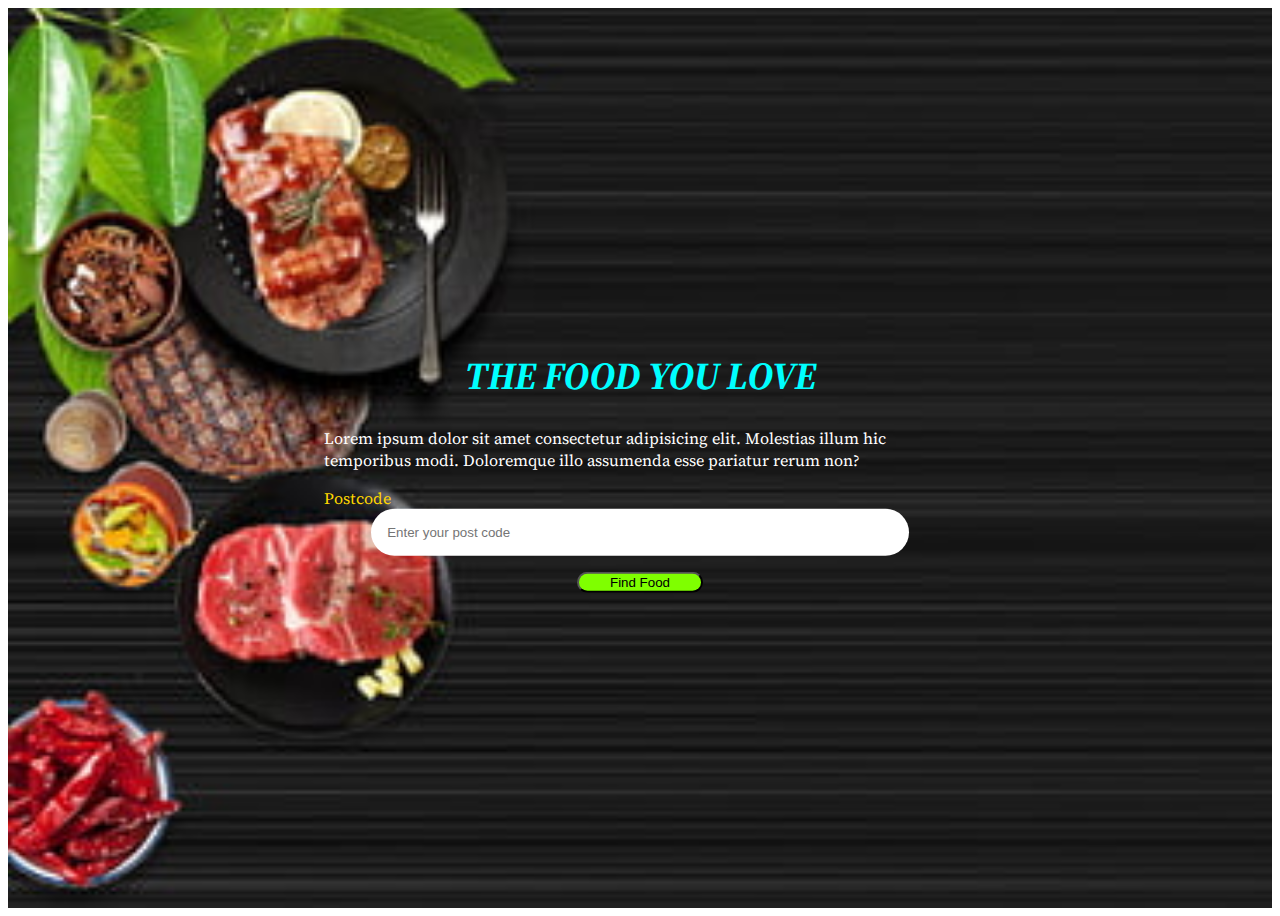
<file: foodOrderWebsite/index.html>
<!DOCTYPE html>
<html lang="en">
<head>
    <meta charset="UTF-8">
    <meta http-equiv="X-UA-Compatible" content="IE=edge">
    <meta name="viewport" content="width=device-width, initial-scale=1.0">
    <title>Document</title>
    <link href="https://fonts.googleapis.com/css2?family=Baloo+2&family=Rowdies:wght@300;400&family=Source+Serif+4:ital,wght@1,200&display=swap" rel="stylesheet">
    <link rel="stylesheet" href="style.css">
</head>
<body>
    <section class="hero_image">
        <div class="hero_wrapper">
            <h1>THE FOOD YOU LOVE</h1>
            <p>Lorem ipsum dolor sit amet consectetur adipisicing elit. Molestias illum hic temporibus modi. Doloremque illo assumenda esse pariatur rerum non?</p>
            <span>Postcode</span>
            <form class="form_code">
                <input class="post_code"type="text" placeholder="Enter your post code">
                <button type="submit">Find Food</button>
            </form>
        </div>
    </section>
</body>
</html>
</file>
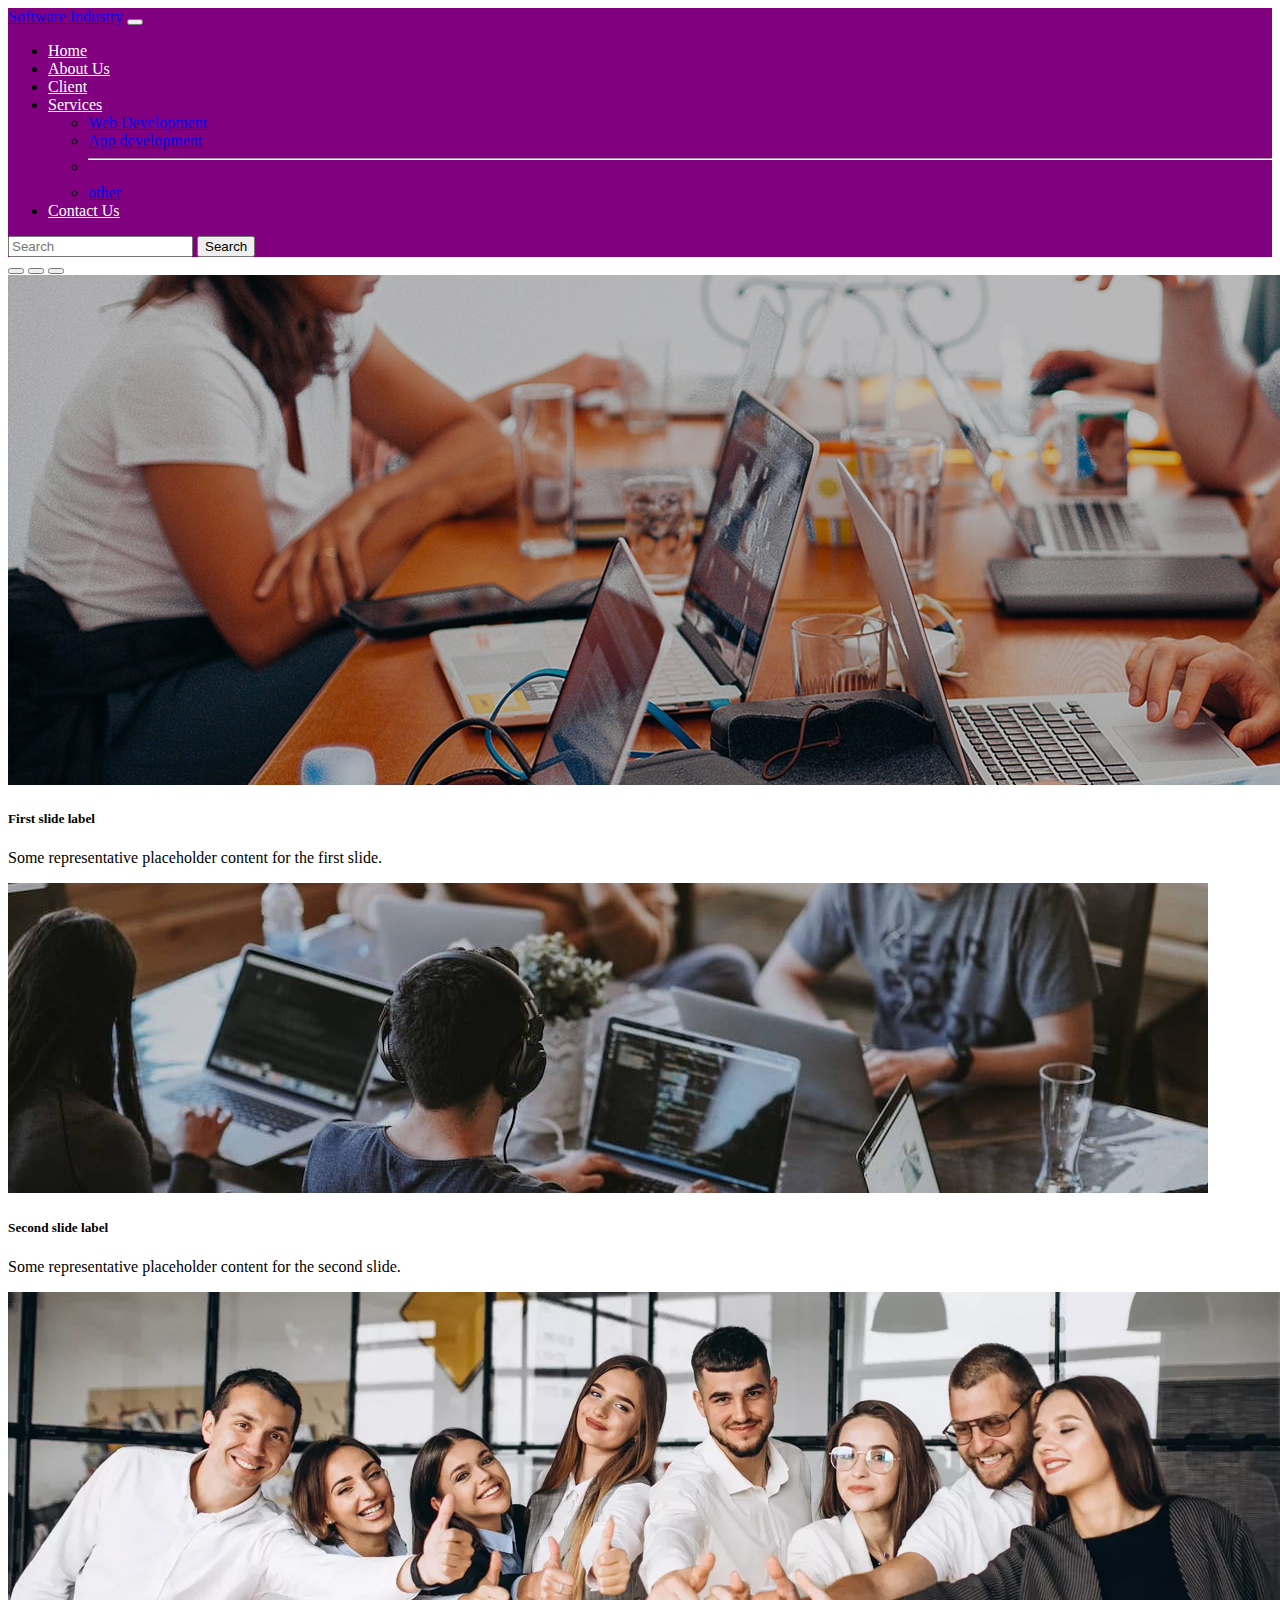
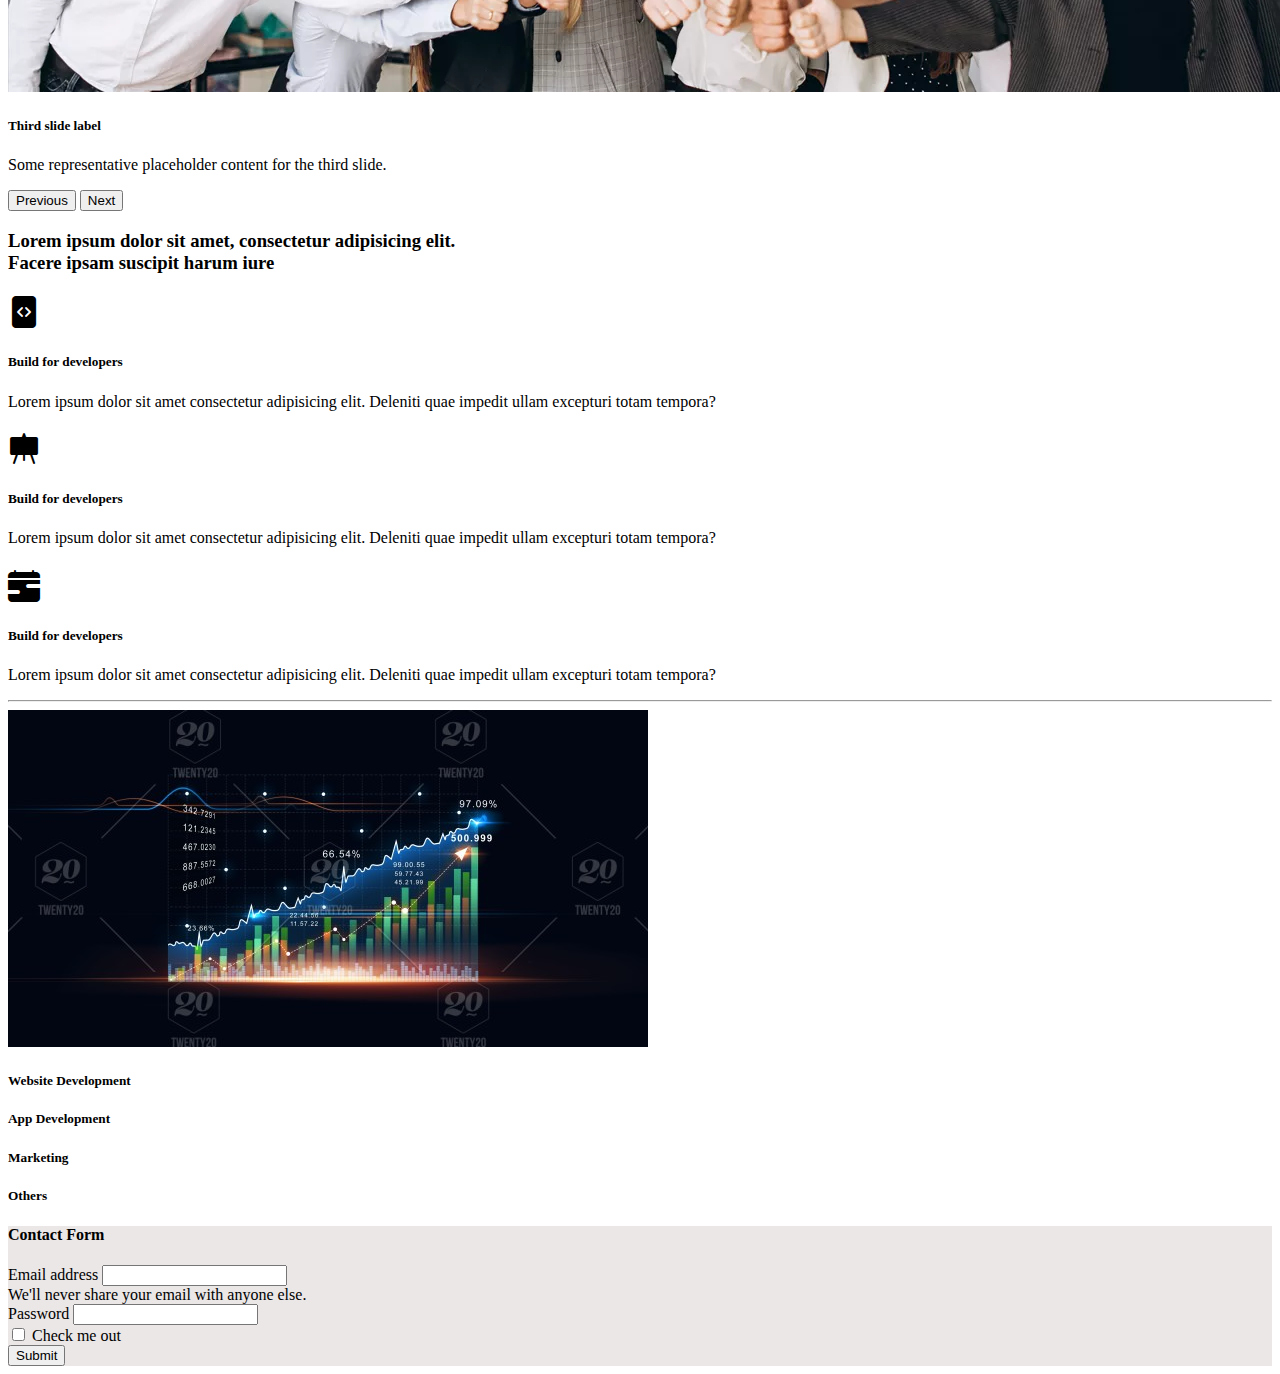
<file: practice-website/boots-1.html>
<!doctype html>
<html lang="en">
  <head>
    <!-- Required meta tags -->
    <meta charset="utf-8">
    <meta name="viewport" content="width=device-width, initial-scale=1">

    <!-- Bootstrap CSS -->
    <link href="https://cdn.jsdelivr.net/npm/bootstrap@5.0.2/dist/css/bootstrap.min.css" rel="stylesheet" integrity="sha384-EVSTQN3/azprG1Anm3QDgpJLIm9Nao0Yz1ztcQTwFspd3yD65VohhpuuCOmLASjC" crossorigin="anonymous">

    <!-- Boostrap-icon -->
    <link rel="stylesheet" href="https://cdn.jsdelivr.net/npm/bootstrap-icons@1.8.3/font/bootstrap-icons.css">

    <!-- style -->
    <link rel="stylesheet" href="css/style.css">
    <title>Bootstrap-1</title>
  </head>
  <body>
    <!--Navbar -->
    <nav class="navbar navbar-expand-lg navbar-dark "style="background:purple">
      <div class="container-fluid">
        <a class="navbar-brand" href="#">Software Industry</a>
        <button class="navbar-toggler" type="button" data-bs-toggle="collapse" data-bs-target="#navbarSupportedContent" aria-controls="navbarSupportedContent" aria-expanded="false" aria-label="Toggle navigation">
          <span class="navbar-toggler-icon"></span>
        </button>
        <div class="collapse navbar-collapse" id="navbarSupportedContent">
          <ul class="navbar-nav me-auto mb-2 mb-lg-0">
            <li class="nav-item">
              <a class="nav-link active" aria-current="page" href="#">Home</a>
            </li>
            <li class="nav-item">
              <a class="nav-link" href="#">About Us</a>
            </li>
            <li class="nav-item">
              <a class="nav-link" href="#">Client</a>
            </li>
            <li class="nav-item dropdown">
              <a class="nav-link dropdown-toggle" href="#" id="navbarDropdown" role="button" data-bs-toggle="dropdown" aria-expanded="false">
                Services
              </a>
              <ul class="dropdown-menu" aria-labelledby="navbarDropdown">
                <li><a class="dropdown-item" href="#">Web Development</a></li>
                <li><a class="dropdown-item" href="#">App development</a></li>
                <li><hr class="dropdown-divider"></li>
                <li><a class="dropdown-item" href="#">other</a></li>
              </ul>
            </li>
            <li class="nav-item">
              <a class="nav-link" href="#">Contact Us</a>
            </li>
          </ul>
          <form class="d-flex">
            <input class="form-control me-2" type="search" placeholder="Search" aria-label="Search">
            <button class="btn btn-outline-light" type="submit">Search</button>
          </form>
        </div>
      </div>
    </nav>
    <!-- slider -->
    <div id="carouselExampleCaptions" class="carousel slide" data-bs-ride="carousel">
      <div class="carousel-indicators">
        <button type="button" data-bs-target="#carouselExampleCaptions" data-bs-slide-to="0" class="active" aria-current="true" aria-label="Slide 1"></button>
        <button type="button" data-bs-target="#carouselExampleCaptions" data-bs-slide-to="1" aria-label="Slide 2"></button>
        <button type="button" data-bs-target="#carouselExampleCaptions" data-bs-slide-to="2" aria-label="Slide 3"></button>
      </div>
      <div class="carousel-inner">
        <div class="carousel-item active">
          <img src="images/1.jpg" class="d-block w-100" alt="....">
          <div class="carousel-caption d-none d-md-block">
            <h5>First slide label</h5>
            <p>Some representative placeholder content for the first slide.</p>
          </div>
        </div>
        <div class="carousel-item">
          <img src="images/4.jpg" class="d-block w-100" alt="....">
          <div class="carousel-caption d-none d-md-block">
            <h5>Second slide label</h5>
            <p>Some representative placeholder content for the second slide.</p>
          </div>
        </div>
        <div class="carousel-item">
          <img src="images/3.jpg" class="d-block w-100" alt="....">
          <div class="carousel-caption d-none d-md-block">
            <h5>Third slide label</h5>
            <p>Some representative placeholder content for the third slide.</p>
          </div>
        </div>
      </div>
      <button class="carousel-control-prev" type="button" data-bs-target="#carouselExampleCaptions" data-bs-slide="prev">
        <span class="carousel-control-prev-icon" aria-hidden="true"></span>
        <span class="visually-hidden">Previous</span>
      </button>
      <button class="carousel-control-next" type="button" data-bs-target="#carouselExampleCaptions" data-bs-slide="next">
        <span class="carousel-control-next-icon" aria-hidden="true"></span>
        <span class="visually-hidden">Next</span>
      </button>
    </div>
    <!-- container -->
    <div class="container-fluid">
      <!-- tagline -->
      <div class="row">
      <div class="col-12">
        <h3 class="display-6 text-center mt-5 mb-3">Lorem ipsum dolor sit amet, consectetur adipisicing elit.
          <br> Facere ipsam suscipit harum iure</h3>
      </div>
    </div>
    <!-- three equal part -->
    <div class="row justify-content-evenly pt-3 pb-3">

      <div class="col-md-3 text-center mt-3">
        <h1><i class="bi bi-file-code-fill text-primary"></i></h1>
        <h5>Build for developers</h5>
        <p>Lorem ipsum dolor sit amet consectetur adipisicing elit. Deleniti quae impedit ullam excepturi totam tempora?</p>

      </div> 
      <div class="col-md-3 text-center mt-3">
        <h1><i class="bi bi-easel-fill text-danger"></i></h1>
        <h5>Build for developers</h5>
        <p>Lorem ipsum dolor sit amet consectetur adipisicing elit. Deleniti quae impedit ullam excepturi totam tempora?</p>

      </div> 
      <div class="col-md-3 text-center mt-3">
        <h1><i class="bi bi-calendar-range-fill text-success"></i></h1>
        <h5>Build for developers</h5>
        <p>Lorem ipsum dolor sit amet consectetur adipisicing elit. Deleniti quae impedit ullam excepturi totam tempora?</p>
      </div> 
    </div>
<hr>
<!-- another session -->
<div class="row justify-content-evenly pd-3 pb-5">

<div class="col-md-5 pt-3">
<img src="images/growth.jpg "class="img-fluid" alt="">
</div>

<div class="col-md-5  pt-3">

  <h5 class="mt-3">Website Development</h5>
  <div class="progress">
    <div class="progress-bar bg-success" role="progressbar" style="width:95%" aria-valuenow="95" aria-valuemin="0" aria-valuemax="100"></div>
  </div>
  
  <h5 class="mt-3">App Development</h5>
  <div class="progress">
    <div class="progress-bar bg-info" role="progressbar" style="width: 75%" aria-valuenow="75" aria-valuemin="0" aria-valuemax="100"></div>
  </div>

  <h5 class="mt-3">Marketing</h5>
  <div class="progress">
    <div class="progress-bar bg-warning" role="progressbar" style="width: 50%" aria-valuenow="50" aria-valuemin="0" aria-valuemax="100"></div>
  </div>

  <h5 class="mt-3">Others</h5>
  <div class="progress">
    <div class="progress-bar bg-danger" role="progressbar" style="width: 10%" aria-valuenow="10" aria-valuemin="0" aria-valuemax="100"></div>
  </div>

</div>

</div>
<!-- contact session -->
<div class="row justify-content-evenly" style="background-color:rgb(235, 231, 231)">
<div class="col-md-5 ">
 <h4>Contact Form</h4>
  <form>
    <div class="mb-3">
      <label for="exampleInputEmail1" class="form-label">Email address</label>
      <input type="email" class="form-control" id="exampleInputEmail1" aria-describedby="emailHelp">
      <div id="emailHelp" class="form-text">We'll never share your email with anyone else.</div>
    </div>
    <div class="mb-3">
      <label for="exampleInputPassword1" class="form-label">Password</label>
      <input type="password" class="form-control" id="exampleInputPassword1">
    </div>
    <div class="mb-3 form-check">
      <input type="checkbox" class="form-check-input" id="exampleCheck1">
      <label class="form-check-label" for="exampleCheck1">Check me out</label>
    </div>
    <button type="submit" class="btn btn-primary">Submit</button>
  </form>
               

  </div>
  <div class="col-md-5 ">

  </div>
  </div>
    <!-- container-end -->
    </div>
    
    
  
    <!-- Option 1: Bootstrap Bundle with Popper -->
    <script src="https://cdn.jsdelivr.net/npm/bootstrap@5.0.2/dist/js/bootstrap.bundle.min.js" integrity="sha384-MrcW6ZMFYlzcLA8Nl+NtUVF0sA7MsXsP1UyJoMp4YLEuNSfAP+JcXn/tWtIaxVXM" crossorigin="anonymous"></script>
  </body>
  
 
</html>
</file>
<file: foodOrderWebsite/style.css>
body{
    font-family: 'Baloo 2', cursive;
font-family: 'Rowdies', cursive;
font-family: 'Source Serif 4', sans-serif;
}
.hero_image{
    background: url(index.jpg) no-repeat;
    height: 100vh;
    background-size: cover;
    -webkit-background-size:cover ;
    position: relative;
}

.hero_wrapper{
     color: white;
     position:absolute;
     top: 50%;
     left: 50%;
     transform: translate(-50%,-50%);
}


.hero_wrapper h1{
  font-size:2.4rem;
  font-style: italic;
  color: aqua;
  text-align: center;

}
.hero_wrapper span{
    text-shadow: blueviolet;
    text-decoration: double;
    color:gold;
    margin-bottom: 1rem;

}

.form_code{
    text-align: center;
}
.form_code .post_code{
    border: none;
    border-radius: 2rem;
    display: block;
    margin-left: auto;
    margin-right: auto;
    padding: 1rem;
    width: 80%;
    outline: none;

}
.form_code button{
    text-align: center;
    position: relative;
    margin-right:auto;
    margin-left: auto;
    width:20%;
    outline: none;
    background-color: chartreuse;
    border-radius: 4rem;
    margin-top: 1rem;

}
</file>
<file: practice-website/css/style.css>
.navbar-dark .navbar-nav .nav-link {
    color: rgb(255, 255, 255) !important;
    font-weight: 500;
    
}
/* .w-100 {
    width: 70% !important;
  } */
</file>
